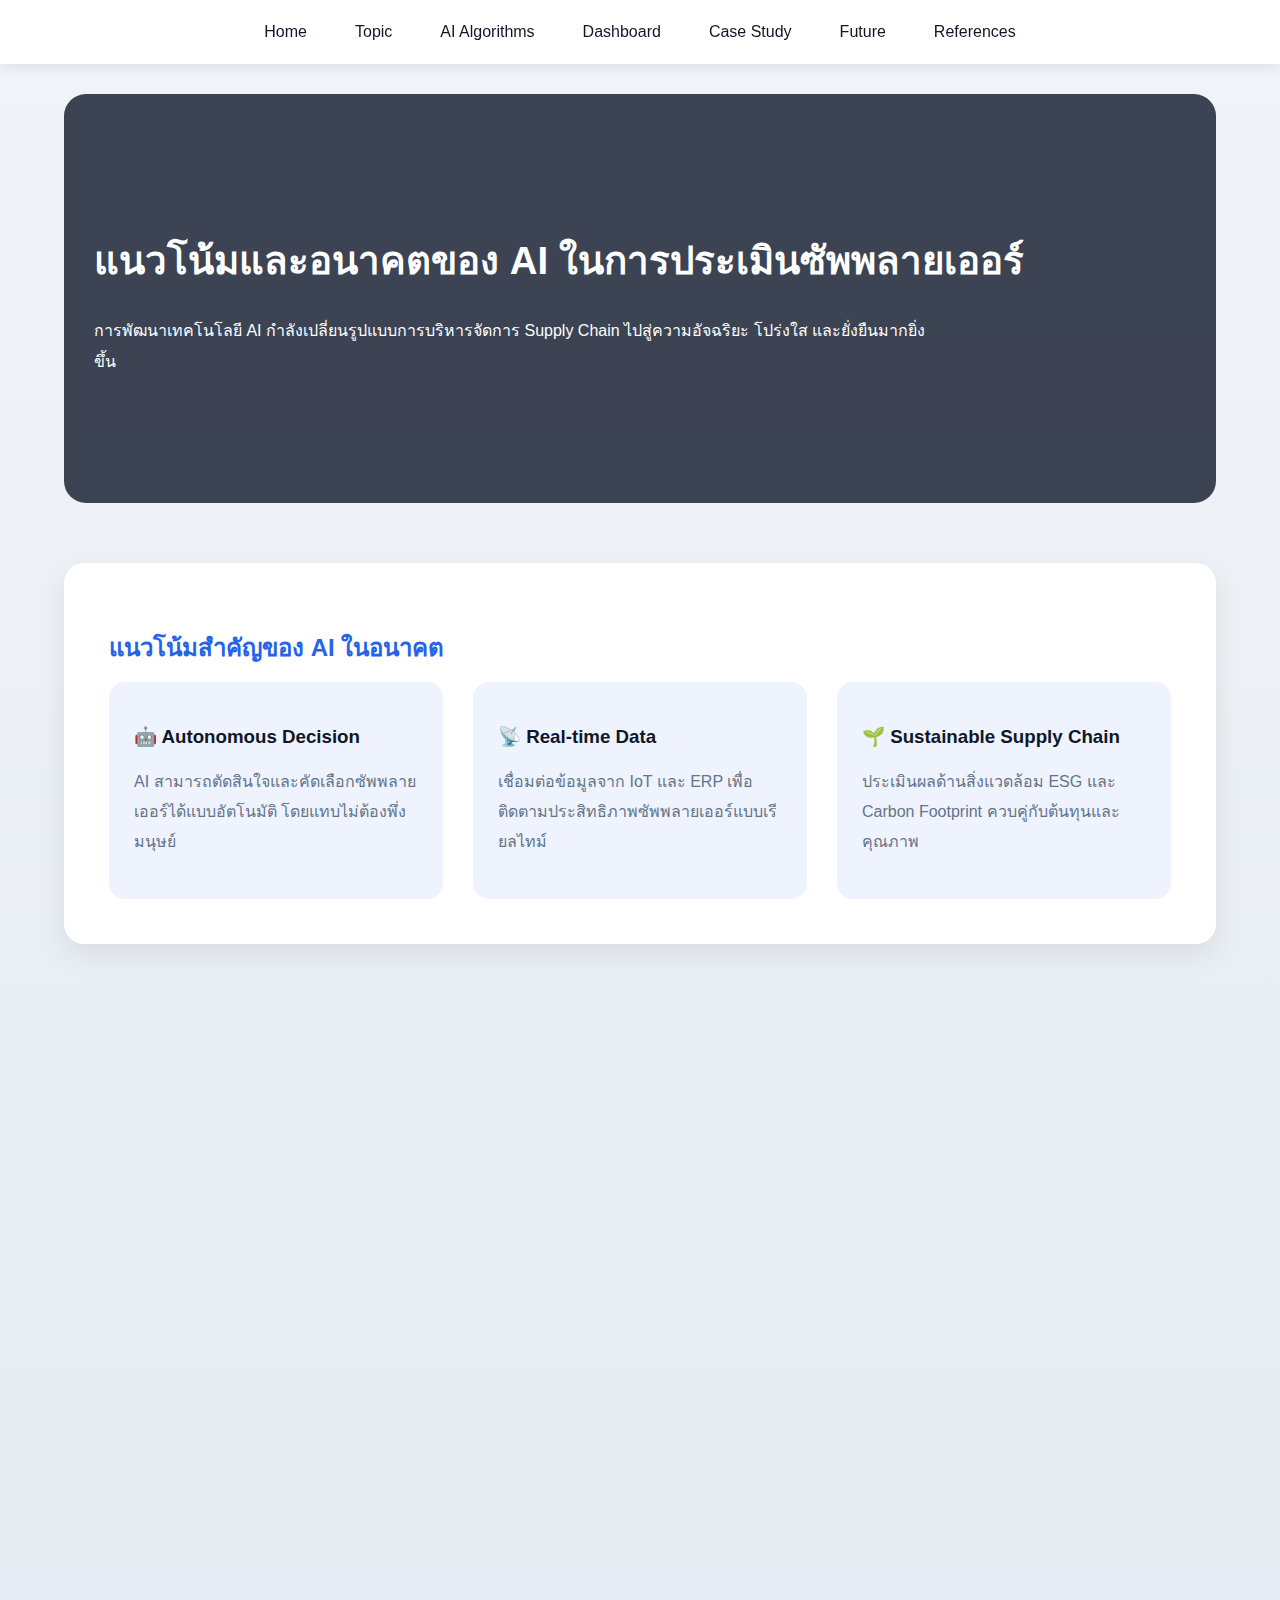
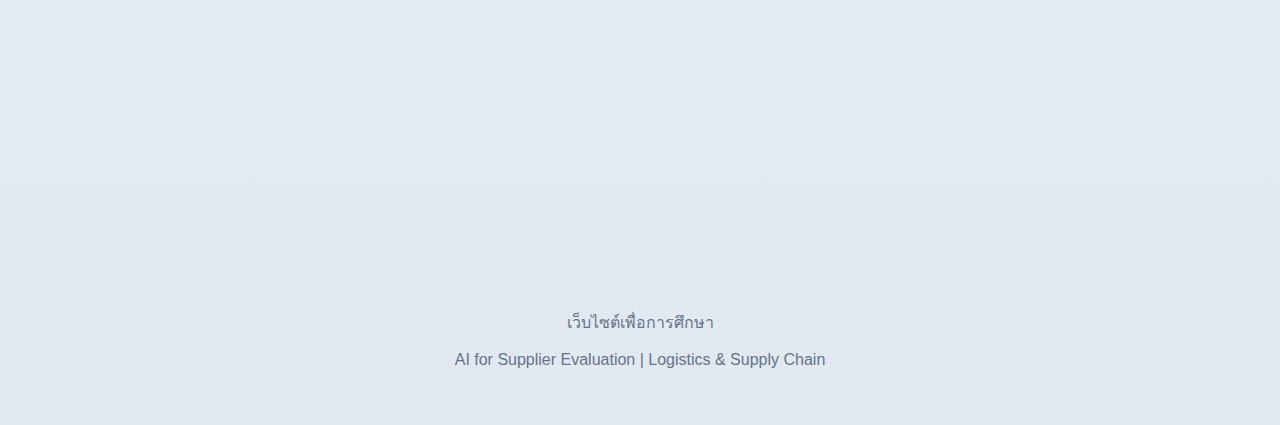
<file: future.html>
<!DOCTYPE html>
<html lang="th">
<head>
<meta charset="UTF-8">
<meta name="viewport" content="width=device-width, initial-scale=1.0">
<title>Future | Supplier Evaluation AI</title>

<style>
:root{
    --bg1:#f1f5f9;
    --bg2:#e2e8f0;
    --card:#ffffff;
    --text:#0f172a;
    --accent:#2563eb;
    --muted:#64748b;
}
body.dark{
    --bg1:#020617;
    --bg2:#020617;
    --card:#020617;
    --text:#e5e7eb;
    --muted:#94a3b8;
}
body{
    margin:0;
    background:linear-gradient(180deg,var(--bg1),var(--bg2));
    color:var(--text);
    font-family:'Segoe UI',sans-serif;
}

/* NAV */
nav{
    position:sticky;
    top:0;
    z-index:100;
    display:flex;
    justify-content:center;
    gap:20px;
    background:var(--card);
    padding:15px;
    box-shadow:0 4px 12px rgba(0,0,0,.08);
}
nav a{
    color:var(--text);
    text-decoration:none;
    padding:8px 14px;
    border-radius:8px;
}
nav a:hover{background:rgba(37,99,235,.1);}

/* TOGGLE */
.toggle{
    position:fixed;
    top:16px;
    right:16px;
    background:var(--card);
    padding:6px 10px;
    border-radius:999px;
    cursor:pointer;
    box-shadow:0 4px 12px rgba(0,0,0,.15);
}

/* CONTAINER */
.container{
    width:90%;
    max-width:1200px;
    margin:auto;
}

/* HERO */
.hero{
    margin-top:30px;
    padding:110px 30px;
    border-radius:22px;
    background:
      linear-gradient(rgba(15,23,42,.8),rgba(15,23,42,.8)),
      url("https://images.unsplash.com/photo-1581091870627-3b4f1c7a9f89");
    background-size:cover;
    color:#fff;
}
.hero h1{font-size:2.4rem;}
.hero p{max-width:850px;line-height:1.9;}

/* CARD */
.card{
    background:var(--card);
    margin:60px 0;
    padding:45px;
    border-radius:20px;
    box-shadow:0 10px 30px rgba(0,0,0,.08);
}
.card h2{
    color:var(--accent);
    margin-bottom:15px;
}
.card p,li{
    color:var(--muted);
    line-height:1.9;
}

/* GRID */
.grid{
    display:grid;
    grid-template-columns:repeat(auto-fit,minmax(280px,1fr));
    gap:30px;
}

/* BOX */
.box{
    background:rgba(37,99,235,.08);
    padding:25px;
    border-radius:16px;
}

/* NEXT */
.next{
    text-align:center;
    margin:80px 0;
}
.next a{
    background:var(--accent);
    color:#fff;
    padding:14px 34px;
    border-radius:999px;
    text-decoration:none;
    font-weight:600;
}

/* FADE */
.fade{opacity:0;transform:translateY(30px);transition:.8s;}
.fade.show{opacity:1;transform:none;}

footer{
    text-align:center;
    padding:40px;
    color:var(--muted);
}

@media(max-width:900px){
    .hero h1{font-size:2rem;}
}
</style>
</head>

<body>

<nav>
<a href="index.html">Home</a>
<a href="topic.html">Topic</a>
<a href="algorithm.html">AI Algorithms</a>
<a href="dashboard.html">Dashboard</a>
<a href="case-study.html">Case Study</a>
<a href="future.html">Future</a>
<a href="references.html">References</a>
</nav>

<div class="toggle" id="toggle">🌙</div>

<div class="container">

<!-- HERO -->
<section class="hero fade">
<h1>แนวโน้มและอนาคตของ AI ในการประเมินซัพพลายเออร์</h1>
<p>
การพัฒนาเทคโนโลยี AI กำลังเปลี่ยนรูปแบบการบริหารจัดการ  
Supply Chain ไปสู่ความอัจฉริยะ โปร่งใส และยั่งยืนมากยิ่งขึ้น
</p>
</section>

<!-- TREND -->
<section class="card fade">
<h2>แนวโน้มสำคัญของ AI ในอนาคต</h2>
<div class="grid">
<div class="box">
<h3>🤖 Autonomous Decision</h3>
<p>AI สามารถตัดสินใจและคัดเลือกซัพพลายเออร์ได้แบบอัตโนมัติ  
โดยแทบไม่ต้องพึ่งมนุษย์</p>
</div>
<div class="box">
<h3>📡 Real-time Data</h3>
<p>เชื่อมต่อข้อมูลจาก IoT และ ERP  
เพื่อติดตามประสิทธิภาพซัพพลายเออร์แบบเรียลไทม์</p>
</div>
<div class="box">
<h3>🌱 Sustainable Supply Chain</h3>
<p>ประเมินผลด้านสิ่งแวดล้อม ESG และ Carbon Footprint  
ควบคู่กับต้นทุนและคุณภาพ</p>
</div>
</div>
</section>

<!-- IMPACT -->
<section class="card fade">
<h2>ผลกระทบต่อองค์กร</h2>
<ul>
<li>เพิ่มความแม่นยำในการตัดสินใจ</li>
<li>ลดต้นทุนและความเสี่ยงระยะยาว</li>
<li>เพิ่มความสามารถในการแข่งขัน</li>
<li>รองรับการเติบโตของธุรกิจในยุคดิจิทัล</li>
</ul>
</section>

<!-- LIMIT -->
<section class="card fade">
<h2>ข้อจำกัดและความท้าทาย</h2>
<ul>
<li>คุณภาพของข้อมูล (Data Quality)</li>
<li>ต้นทุนในการพัฒนาระบบ AI</li>
<li>ความเข้าใจและการยอมรับของบุคลากร</li>
<li>จริยธรรมและความโปร่งใสของอัลกอริทึม</li>
</ul>
</section>

<!-- NEXT -->
<div class="next fade">
<a href="references.html">ถัดไป: เอกสารอ้างอิง →</a>
</div>

</div>

<footer>
<p>เว็บไซต์เพื่อการศึกษา</p>
<p>AI for Supplier Evaluation | Logistics & Supply Chain</p>
</footer>

<script>
/* DARK MODE */
const toggle=document.getElementById("toggle");
if(localStorage.getItem("theme")==="dark"){
  document.body.classList.add("dark");
  toggle.textContent="☀️";
}
toggle.onclick=()=>{
  document.body.classList.toggle("dark");
  const d=document.body.classList.contains("dark");
  toggle.textContent=d?"☀️":"🌙";
  localStorage.setItem("theme",d?"dark":"light");
};

/* FADE */
const obs=new IntersectionObserver(e=>{
  e.forEach(i=>{if(i.isIntersecting)i.target.classList.add("show")});
});
document.querySelectorAll(".fade").forEach(f=>obs.observe(f));
</script>

</body>
</html>
</file>
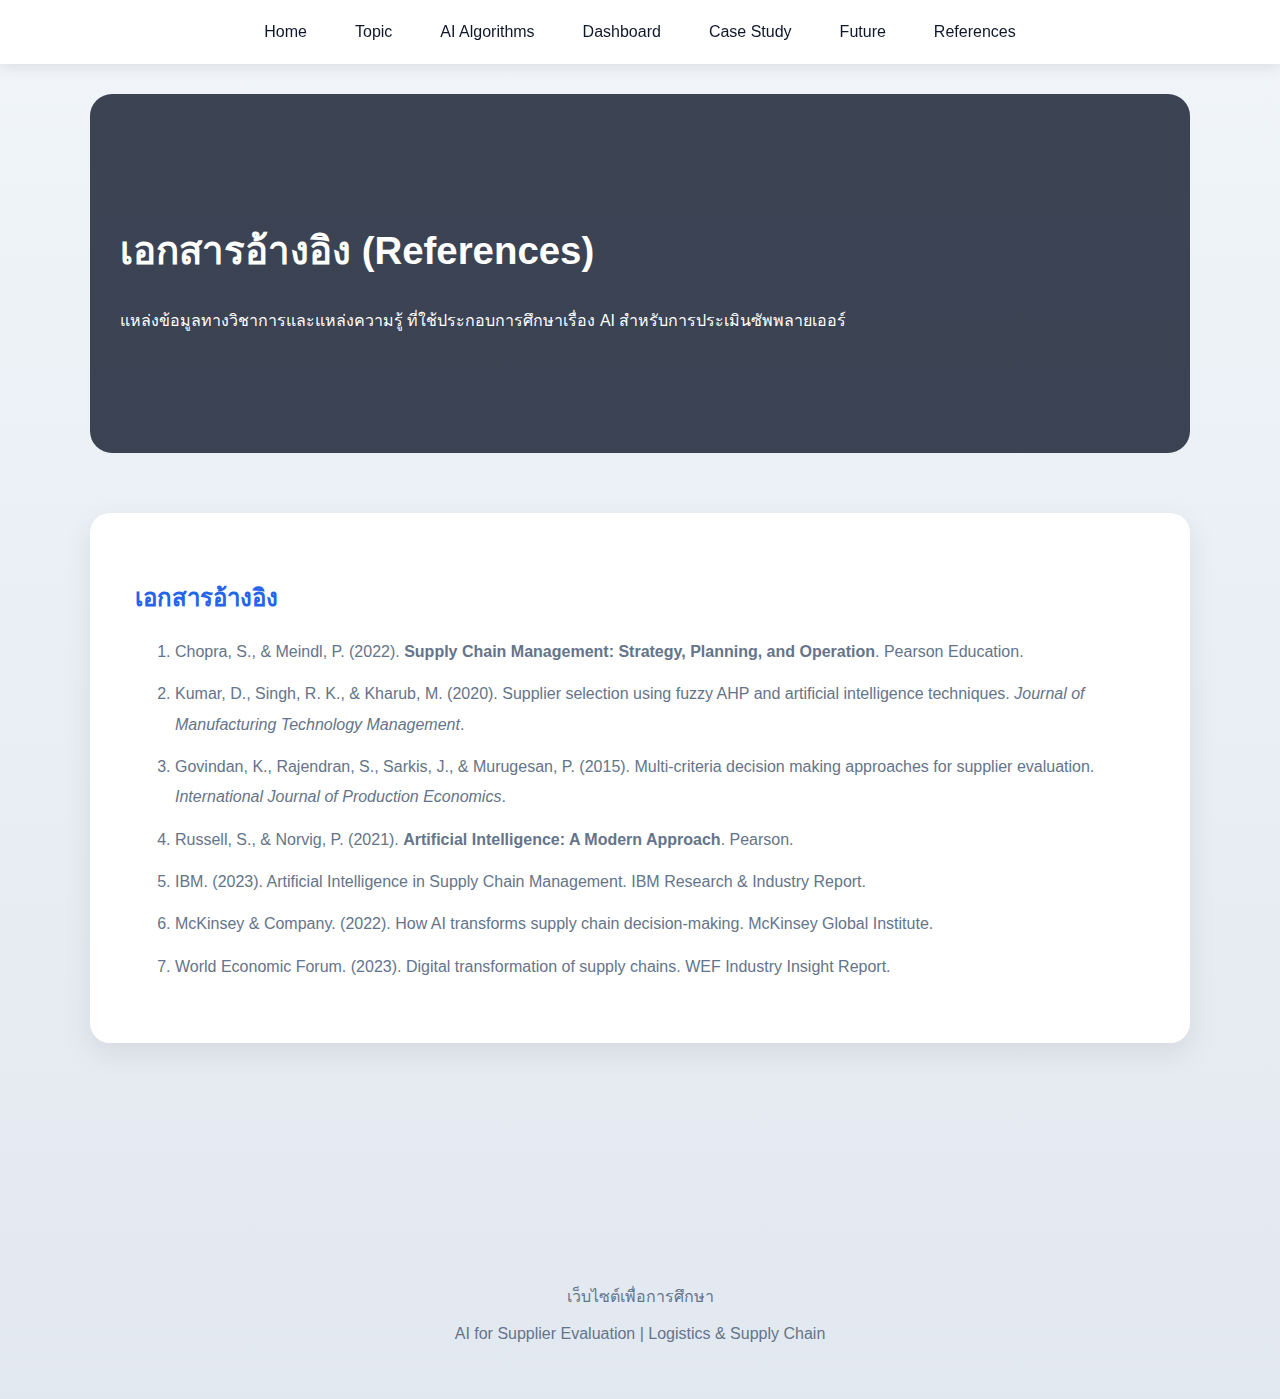
<file: references.html>
<!DOCTYPE html>
<html lang="th">
<head>
<meta charset="UTF-8">
<meta name="viewport" content="width=device-width, initial-scale=1.0">
<title>References | Supplier Evaluation AI</title>

<style>
:root{
    --bg1:#f1f5f9;
    --bg2:#e2e8f0;
    --card:#ffffff;
    --text:#0f172a;
    --accent:#2563eb;
    --muted:#64748b;
}
body.dark{
    --bg1:#020617;
    --bg2:#020617;
    --card:#020617;
    --text:#e5e7eb;
    --muted:#94a3b8;
}
body{
    margin:0;
    background:linear-gradient(180deg,var(--bg1),var(--bg2));
    color:var(--text);
    font-family:'Segoe UI',sans-serif;
}

/* NAV */
nav{
    position:sticky;
    top:0;
    z-index:100;
    display:flex;
    justify-content:center;
    gap:20px;
    background:var(--card);
    padding:15px;
    box-shadow:0 4px 12px rgba(0,0,0,.08);
}
nav a{
    color:var(--text);
    text-decoration:none;
    padding:8px 14px;
    border-radius:8px;
}
nav a:hover{background:rgba(37,99,235,.1);}

/* TOGGLE */
.toggle{
    position:fixed;
    top:16px;
    right:16px;
    background:var(--card);
    padding:6px 10px;
    border-radius:999px;
    cursor:pointer;
    box-shadow:0 4px 12px rgba(0,0,0,.15);
}

/* CONTAINER */
.container{
    width:90%;
    max-width:1100px;
    margin:auto;
}

/* HERO */
.hero{
    margin-top:30px;
    padding:100px 30px;
    border-radius:22px;
    background:
      linear-gradient(rgba(15,23,42,.8),rgba(15,23,42,.8)),
      url("https://images.unsplash.com/photo-1526378722484-bd91ca387e72");
    background-size:cover;
    color:#fff;
}
.hero h1{font-size:2.4rem;}
.hero p{max-width:800px;line-height:1.9;}

/* CARD */
.card{
    background:var(--card);
    margin:60px 0;
    padding:45px;
    border-radius:20px;
    box-shadow:0 10px 30px rgba(0,0,0,.08);
}
.card h2{
    color:var(--accent);
    margin-bottom:20px;
}
.card li{
    color:var(--muted);
    line-height:1.9;
    margin-bottom:12px;
}

/* NEXT */
.next{
    text-align:center;
    margin:80px 0;
}
.next a{
    background:var(--accent);
    color:#fff;
    padding:14px 34px;
    border-radius:999px;
    text-decoration:none;
    font-weight:600;
}

/* FADE */
.fade{opacity:0;transform:translateY(30px);transition:.8s;}
.fade.show{opacity:1;transform:none;}

footer{
    text-align:center;
    padding:40px;
    color:var(--muted);
}

@media(max-width:900px){
    .hero h1{font-size:2rem;}
}
</style>
</head>

<body>

<nav>
<a href="index.html">Home</a>
<a href="topic.html">Topic</a>
<a href="algorithm.html">AI Algorithms</a>
<a href="dashboard.html">Dashboard</a>
<a href="case-study.html">Case Study</a>
<a href="future.html">Future</a>
<a href="references.html">References</a>
</nav>

<div class="toggle" id="toggle">🌙</div>

<div class="container">

<!-- HERO -->
<section class="hero fade">
<h1>เอกสารอ้างอิง (References)</h1>
<p>
แหล่งข้อมูลทางวิชาการและแหล่งความรู้  
ที่ใช้ประกอบการศึกษาเรื่อง AI สำหรับการประเมินซัพพลายเออร์
</p>
</section>

<!-- REFERENCES -->
<section class="card fade">
<h2>เอกสารอ้างอิง</h2>
<ol>
<li>
Chopra, S., & Meindl, P. (2022).  
<b>Supply Chain Management: Strategy, Planning, and Operation</b>.  
Pearson Education.
</li>

<li>
Kumar, D., Singh, R. K., & Kharub, M. (2020).  
Supplier selection using fuzzy AHP and artificial intelligence techniques.  
<i>Journal of Manufacturing Technology Management</i>.
</li>

<li>
Govindan, K., Rajendran, S., Sarkis, J., & Murugesan, P. (2015).  
Multi-criteria decision making approaches for supplier evaluation.  
<i>International Journal of Production Economics</i>.
</li>

<li>
Russell, S., & Norvig, P. (2021).  
<b>Artificial Intelligence: A Modern Approach</b>.  
Pearson.
</li>

<li>
IBM. (2023).  
Artificial Intelligence in Supply Chain Management.  
IBM Research & Industry Report.
</li>

<li>
McKinsey & Company. (2022).  
How AI transforms supply chain decision-making.  
McKinsey Global Institute.
</li>

<li>
World Economic Forum. (2023).  
Digital transformation of supply chains.  
WEF Industry Insight Report.
</li>
</ol>
</section>

<!-- NEXT -->
<div class="next fade">
<a href="index.html">กลับสู่หน้าแรก →</a>
</div>

</div>

<footer>
<p>เว็บไซต์เพื่อการศึกษา</p>
<p>AI for Supplier Evaluation | Logistics & Supply Chain</p>
</footer>

<script>
/* DARK MODE */
const toggle=document.getElementById("toggle");
if(localStorage.getItem("theme")==="dark"){
  document.body.classList.add("dark");
  toggle.textContent="☀️";
}
toggle.onclick=()=>{
  document.body.classList.toggle("dark");
  const d=document.body.classList.contains("dark");
  toggle.textContent=d?"☀️":"🌙";
  localStorage.setItem("theme",d?"dark":"light");
};

/* FADE */
const obs=new IntersectionObserver(e=>{
  e.forEach(i=>{if(i.isIntersecting)i.target.classList.add("show")});
});
document.querySelectorAll(".fade").forEach(f=>obs.observe(f));
</script>

</body>
</html>
</file>
